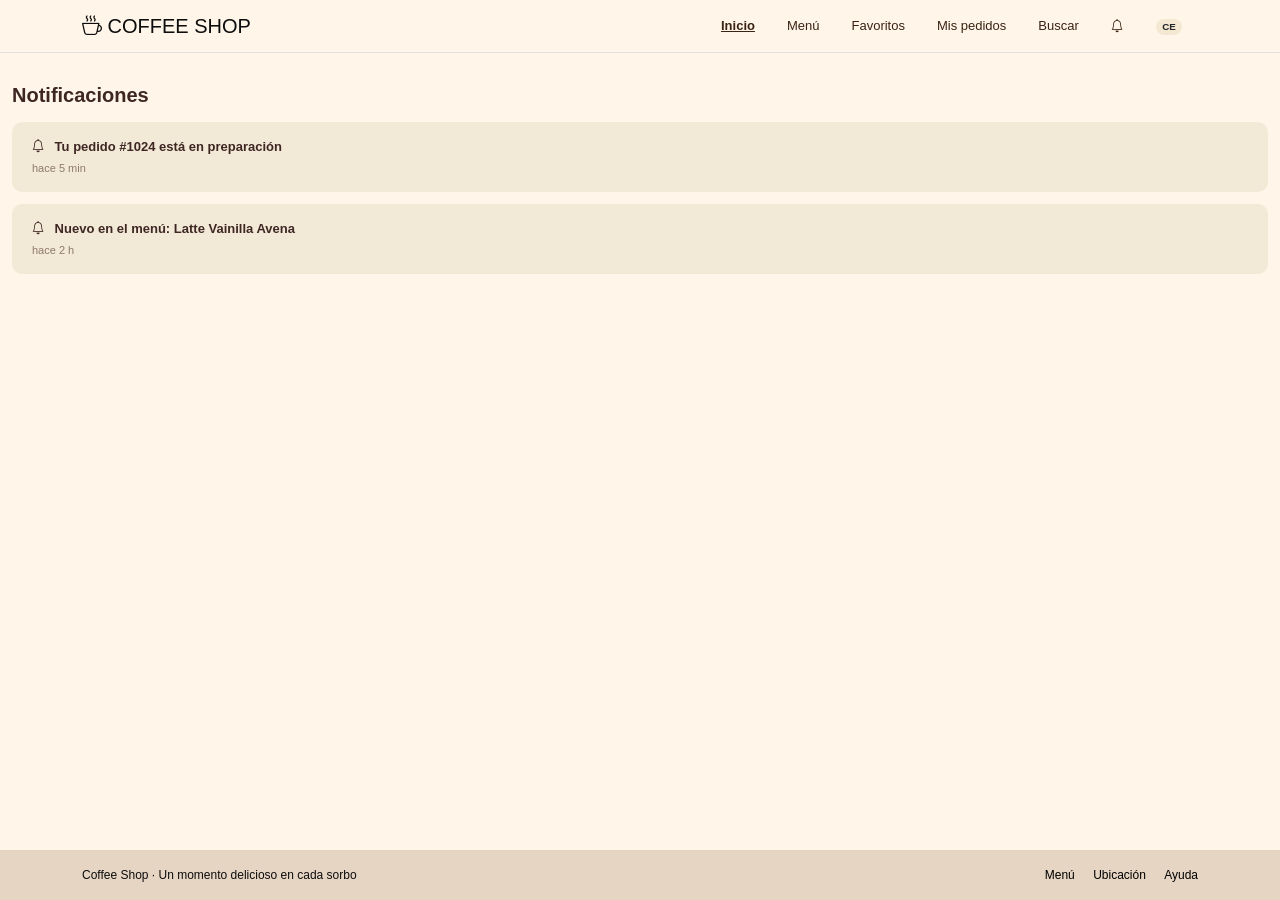
<file: Notificaciones/notificaciones.html>
<!DOCTYPE html>
<html lang="en">
<head>
    <meta charset="UTF-8">
    <meta name="viewport" content="width=device-width, initial-scale=1.0">
    <title>Coffee Shop</title>
    <!-- BOOTSTRAP -->
    <link href="https://cdn.jsdelivr.net/npm/bootstrap@5.3.3/dist/css/bootstrap.min.css" rel="stylesheet">
    <link href="https://cdn.jsdelivr.net/npm/bootstrap-icons@1.11.3/font/bootstrap-icons.css" rel="stylesheet">
    <style>
    body{background:#FFF6E9;color:#3B2314;font-family:'Segoe UI',Arial}
    .bg-crema{background:#FFF6E9}
    .bg-beige{background:#F5E8D3}
    .bg-cafe{background:#3B2314 !important;color:#fff !important}
    .text-cafe{color:#3B2314}
    .text-gris{color:#7a6a5a}
    .btn-cafe{background:#3B2314;color:#fff;border-radius:10px;padding:10px;font-weight:700;width:100%}
    .btn-cafe:hover{background:#5a3a22;color:#fff}
    .chip{border:none;padding:6px 14px;border-radius:20px;background:#F5E8D3;font-size:12px}
    .chip.active{background:#3B2314;color:#fff}
    .chip-opt{border:1px solid #EADFCB;background:#F5E8D3;padding:5px 12px;border-radius:20px;font-size:12px}
    .chip-opt.active{background:#3B2314;color:#fff}
    .card-coffee{border:none;border-radius:15px;overflow:hidden;box-shadow:0 2px 8px rgba(0,0,0,.06);cursor:pointer;background:#fff}
    .card-coffee img{height:150px;object-fit:cover}
    .search-input{background:#FFF0D6;border:1px solid #EADFCB;border-radius:20px;padding:10px 15px}
    .noti{background:#F5E8D3;border-radius:12px;padding:14px}
    .vista{display:none}.vista.active{display:block}
    .nav-link{color:#3B2314 !important;font-size:13px;cursor:pointer}
    .nav-link.active{font-weight:700;text-decoration:underline}
    footer{background:#E6D5C3;color:#0D0D0D;font-size:12px}
    footer a{color:#FFF6E9;text-decoration:none;margin-left:15px}
    </style>
</head>
<body class="d-flex flex-column min-vh-100">

    <!-- HEADER -->
    <header class="bg-crema border-bottom sticky-top">
    <div class="container d-flex justify-content-between align-items-center py-2">
        <a href="#" style="color: #0D0D0D; text-decoration: none; font-size: 20px;">
        <i class="bi bi-cup-hot"></i> COFFEE SHOP
        </a>
        <nav class="nav d-none d-md-flex">
        <a class="nav-link active" onclick="ir('inicio',this)">Inicio</a>
        <a class="nav-link" onclick="ir('inicio',this)">Menú</a>
        <a class="nav-link" onclick="ir('favoritos',this)">Favoritos</a>
        <a class="nav-link" onclick="ir('pedidos',this)">Mis pedidos</a>
        <a class="nav-link" onclick="ir('buscar',this)">Buscar</a>
        <a class="nav-link" onclick="ir('notis',this)"><i class="bi bi-bell"></i></a>
        <a class="nav-link"><span class="badge bg-beige text-dark rounded-pill">CE</span></a>
        </nav>
        <button class="btn btn-sm d-md-none" onclick="ir('buscar')"><i class="bi bi-search"></i></button>
    </div>
    </header>

    <!-- NOTIFICACIONES -->
    <div class="container flex-grow-1" style="padding-top: 30px; max-width: 1300px;">

        <h5 style="font-weight: bold; color: #3E2723; margin-bottom: 15px;">Notificaciones</h5>

        <!-- Notificación 1 -->
        <div style="background-color: #F3E9D7; border-radius: 10px; padding: 15px 20px; margin-bottom: 12px;">
            <p style="margin: 0; font-size: 13px; font-weight: 600; color: #3E2723;">
            <i class="bi bi-bell" style="margin-right: 6px;"></i> Tu pedido #1024 está en preparación
            </p>
            <p style="margin: 0; font-size: 11px; color: #8D7B68; margin-top: 4px;">hace 5 min</p>
        </div>

        <!-- Notificación 2 -->
        <div style="background-color: #F3E9D7; border-radius: 10px; padding: 15px 20px; margin-bottom: 12px;">
            <p style="margin: 0; font-size: 13px; font-weight: 600; color: #3E2723;">
            <i class="bi bi-bell" style="margin-right: 6px;"></i> Nuevo en el menú: Latte Vainilla Avena
            </p>
            <p style="margin: 0; font-size: 11px; color: #8D7B68; margin-top: 4px;">hace 2 h</p>
        </div>

    </div> 

    <footer class="footer-coffee py-3 mt-auto">
      <div class="container d-flex flex-wrap justify-content-between align-items-center">
        <span>Coffee Shop · Un momento delicioso en cada sorbo</span>
        <div>
          <a href="inicio.html" class="text-black">Menú</a>
          <a href="ubicación.html" class="text-black">Ubicación</a>
          <a href="ayuda.html" class="text-black">Ayuda</a>
        </div>
      </div>
    </footer>

</body>
</html>
</file>
